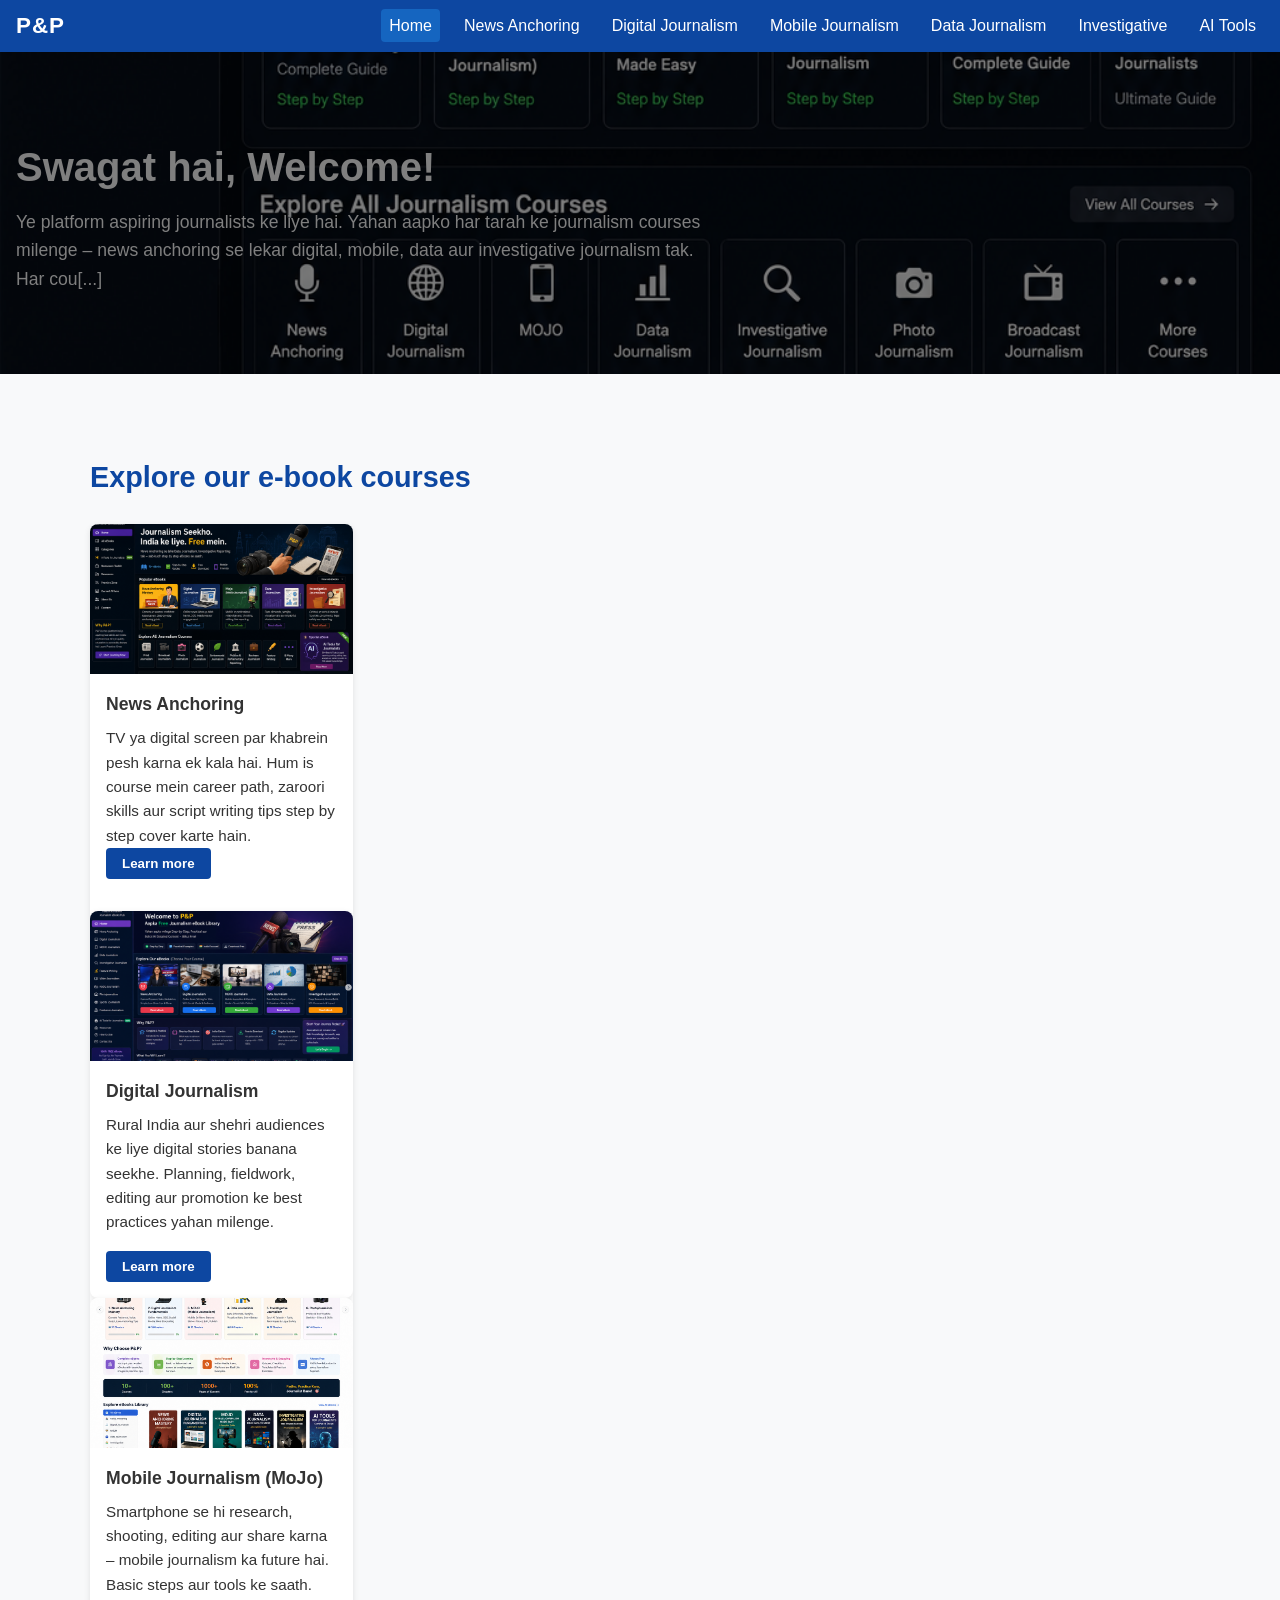
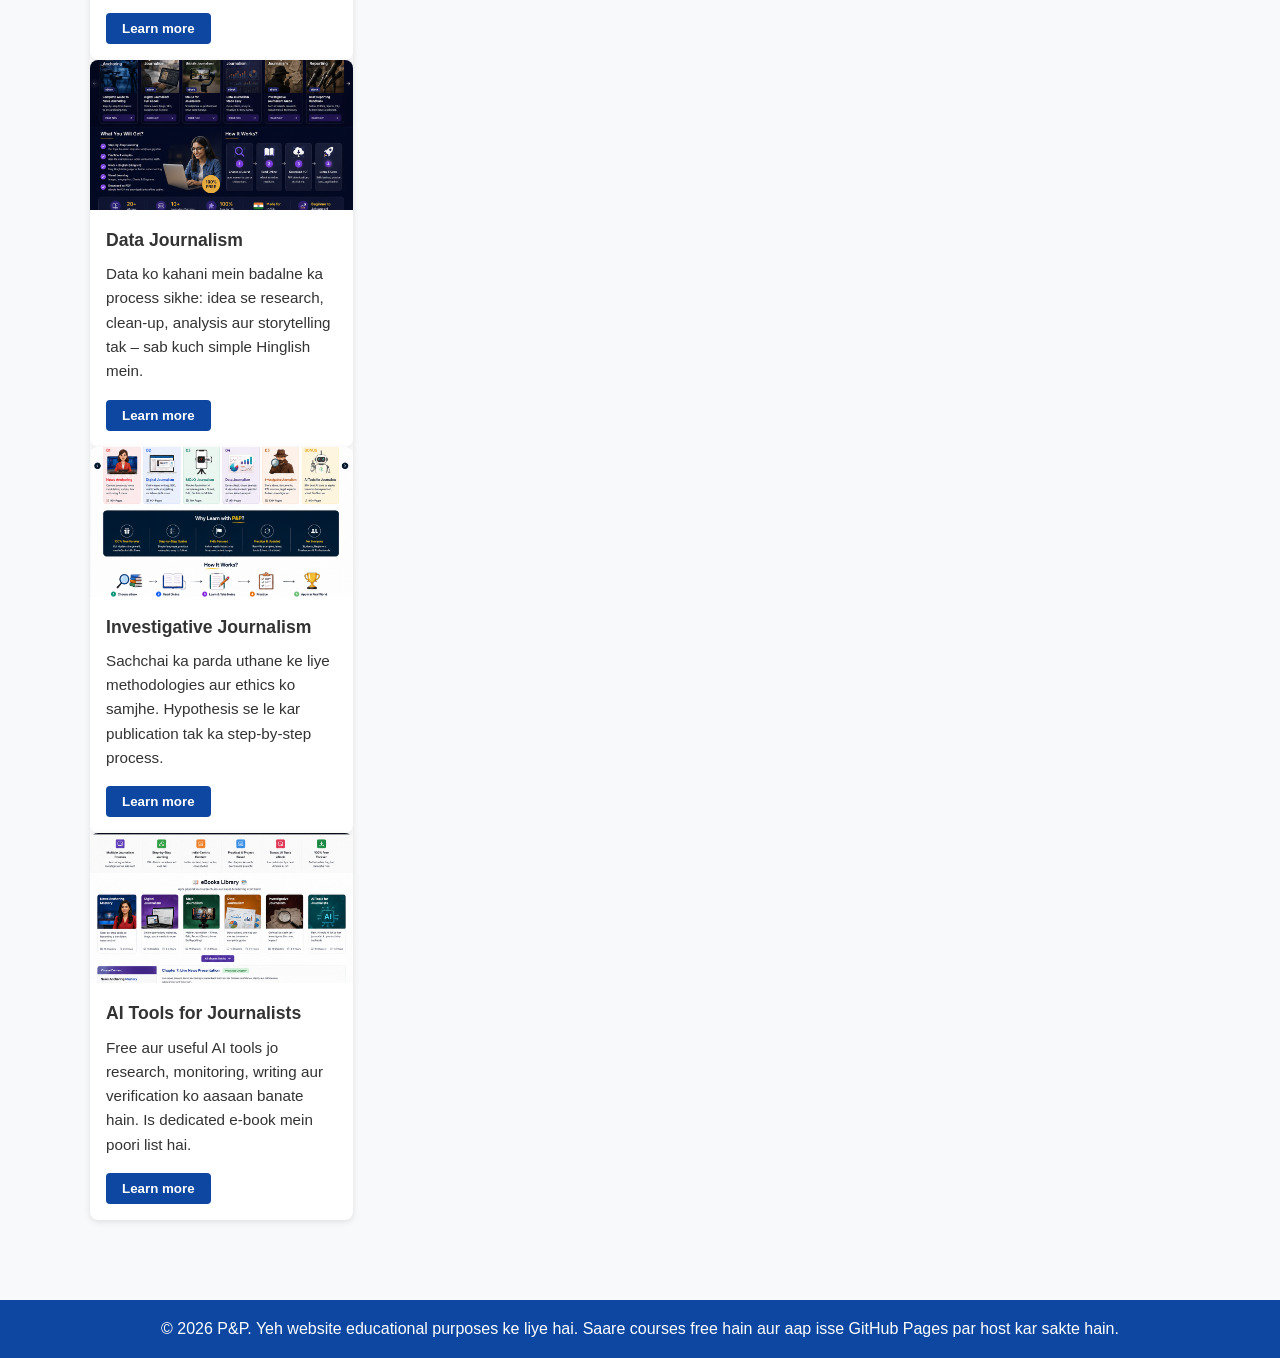
<file: index.html>
<!DOCTYPE html>
<html lang="en">
<head>
  <meta charset="UTF-8">
  <meta name="viewport" content="width=device-width, initial-scale=1.0">
  <title>P&P – Journalism e‑Books</title>
  <link rel="stylesheet" href="style.css">
  <script defer src="script.js"></script>
</head>
<body>
  <nav>
    <div class="logo">P&amp;P</div>
    <ul>
      <li><a href="index.html" class="active">Home</a></li>
      <li><a href="news_anchor.html">News Anchoring</a></li>
      <li><a href="digital_journalism.html">Digital Journalism</a></li>
      <li><a href="mojo.html">Mobile Journalism</a></li>
      <li><a href="data_journalism.html">Data Journalism</a></li>
      <li><a href="investigative.html">Investigative</a></li>
      <li><a href="ai_tools.html">AI Tools</a></li>
    </ul>
  </nav>
  <header class="hero" style="background-image: url('home.png');">
    <h1>Swagat hai, Welcome!</h1>
    <p>Ye platform aspiring journalists ke liye hai. Yahan aapko har tarah ke journalism courses milenge – news anchoring se lekar digital, mobile, data aur investigative journalism tak. Har cou[...]
  </header>
  <main class="container">
    <h2>Explore our e‑book courses</h2>
    <div class="cards">
      <!-- News Anchor card -->
      <div class="card">
        <img src="news_anchor.png" alt="News Anchoring">
        <div class="card-content">
          <div class="card-title">News Anchoring</div>
          <div class="card-text">TV ya digital screen par khabrein pesh karna ek kala hai. Hum is course mein career path, zaroori skills aur script writing tips step by step cover karte hain.</di[...]
          <a href="news_anchor.html"><button>Learn more</button></a>
        </div>
      </div>
      <!-- Digital Journalism card -->
      <div class="card">
        <img src="digital_journalism.png" alt="Digital Journalism">
        <div class="card-content">
          <div class="card-title">Digital Journalism</div>
          <div class="card-text">Rural India aur shehri audiences ke liye digital stories banana seekhe. Planning, fieldwork, editing aur promotion ke best practices yahan milenge.</div>
          <a href="digital_journalism.html"><button>Learn more</button></a>
        </div>
      </div>
      <!-- Mobile Journalism card -->
      <div class="card">
        <img src="mojo.png" alt="Mobile Journalism (MoJo)">
        <div class="card-content">
          <div class="card-title">Mobile Journalism (MoJo)</div>
          <div class="card-text">Smartphone se hi research, shooting, editing aur share karna – mobile journalism ka future hai. Basic steps aur tools ke saath.</div>
          <a href="mojo.html"><button>Learn more</button></a>
        </div>
      </div>
      <!-- Data Journalism card -->
      <div class="card">
        <img src="data_journalism.png" alt="Data Journalism">
        <div class="card-content">
          <div class="card-title">Data Journalism</div>
          <div class="card-text">Data ko kahani mein badalne ka process sikhe: idea se research, clean‑up, analysis aur storytelling tak – sab kuch simple Hinglish mein.</div>
          <a href="data_journalism.html"><button>Learn more</button></a>
        </div>
      </div>
      <!-- Investigative Journalism card -->
      <div class="card">
        <img src="investigative.png" alt="Investigative Journalism">
        <div class="card-content">
          <div class="card-title">Investigative Journalism</div>
          <div class="card-text">Sachchai ka parda uthane ke liye methodologies aur ethics ko samjhe. Hypothesis se le kar publication tak ka step‑by‑step process.</div>
          <a href="investigative.html"><button>Learn more</button></a>
        </div>
      </div>
      <!-- AI Tools card -->
      <div class="card">
        <img src="ai_tools.png" alt="AI Tools for Journalists">
        <div class="card-content">
          <div class="card-title">AI Tools for Journalists</div>
          <div class="card-text">Free aur useful AI tools jo research, monitoring, writing aur verification ko aasaan banate hain. Is dedicated e‑book mein poori list hai.</div>
          <a href="ai_tools.html"><button>Learn more</button></a>
        </div>
      </div>
    </div>
  </main>
  <footer>
    © 2026 P&P. Yeh website educational purposes ke liye hai. Saare courses free hain aur aap isse GitHub Pages par host kar sakte hain.
  </footer>
</body>
</html>
</file>
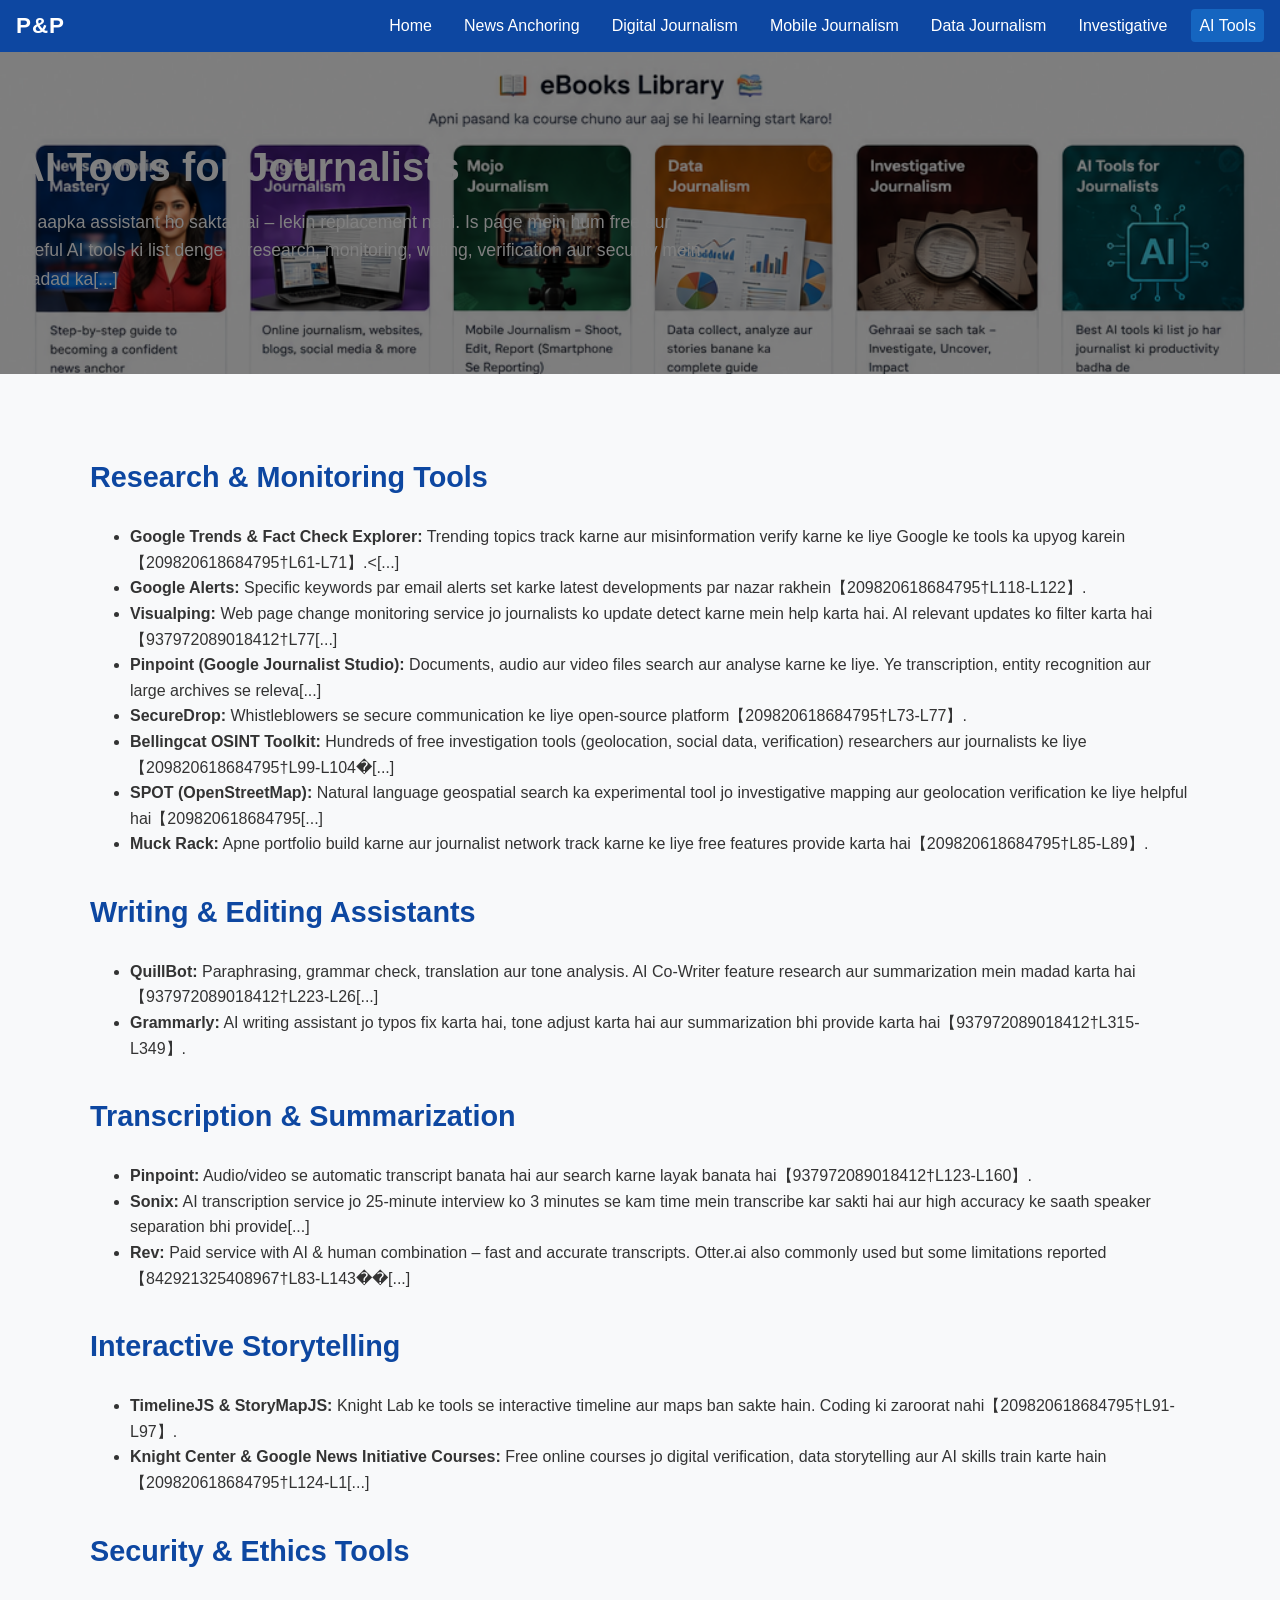
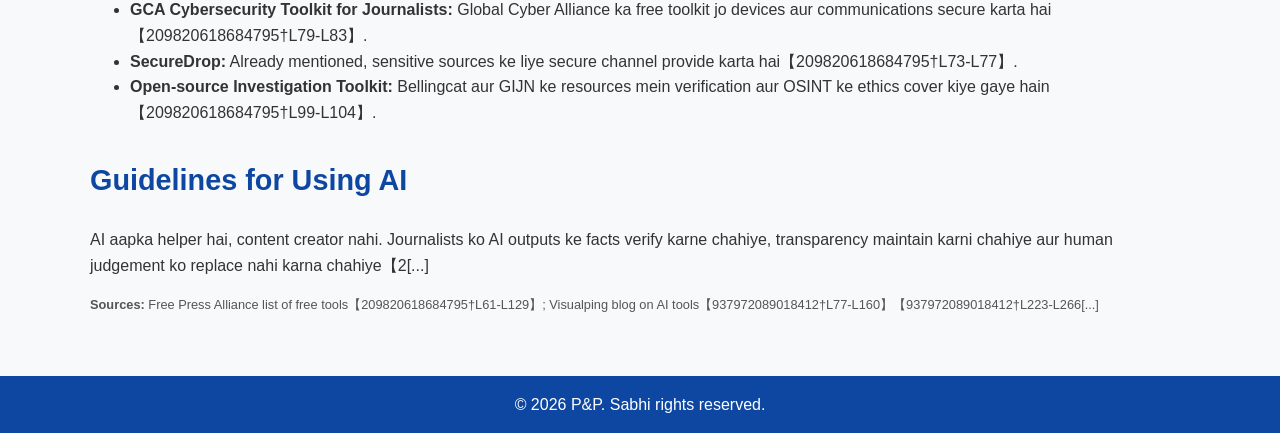
<file: ai_tools.html>
<!DOCTYPE html>
<html lang="en">
<head>
  <meta charset="UTF-8">
  <meta name="viewport" content="width=device-width, initial-scale=1.0">
  <title>AI Tools for Journalists – P&P</title>
  <link rel="stylesheet" href="style.css">
  <script defer src="script.js"></script>
</head>
<body>
  <nav>
    <div class="logo">P&amp;P</div>
    <ul>
      <li><a href="index.html">Home</a></li>
      <li><a href="news_anchor.html">News Anchoring</a></li>
      <li><a href="digital_journalism.html">Digital Journalism</a></li>
      <li><a href="mojo.html">Mobile Journalism</a></li>
      <li><a href="data_journalism.html">Data Journalism</a></li>
      <li><a href="investigative.html">Investigative</a></li>
      <li><a href="ai_tools.html" class="active">AI Tools</a></li>
    </ul>
  </nav>
  <header class="hero" style="background-image: url('ai_tools.png');">
    <h1>AI Tools for Journalists</h1>
    <p>AI aapka assistant ho sakta hai – lekin replacement nahi. Is page mein hum free aur useful AI tools ki list denge jo research, monitoring, writing, verification aur security mein madad ka[...]
  </header>
  <main class="container">
    <h2>Research & Monitoring Tools</h2>
    <ul>
      <li><strong>Google Trends & Fact Check Explorer:</strong> Trending topics track karne aur misinformation verify karne ke liye Google ke tools ka upyog karein【209820618684795†L61-L71】.<[...]
      <li><strong>Google Alerts:</strong> Specific keywords par email alerts set karke latest developments par nazar rakhein【209820618684795†L118-L122】.</li>
      <li><strong>Visualping:</strong> Web page change monitoring service jo journalists ko update detect karne mein help karta hai. AI relevant updates ko filter karta hai【937972089018412†L77[...]
      <li><strong>Pinpoint (Google Journalist Studio):</strong> Documents, audio aur video files search aur analyse karne ke liye. Ye transcription, entity recognition aur large archives se releva[...]
      <li><strong>SecureDrop:</strong> Whistleblowers se secure communication ke liye open‑source platform【209820618684795†L73-L77】.</li>
      <li><strong>Bellingcat OSINT Toolkit:</strong> Hundreds of free investigation tools (geolocation, social data, verification) researchers aur journalists ke liye【209820618684795†L99-L104�[...]
      <li><strong>SPOT (OpenStreetMap):</strong> Natural language geospatial search ka experimental tool jo investigative mapping aur geolocation verification ke liye helpful hai【209820618684795[...]
      <li><strong>Muck Rack:</strong> Apne portfolio build karne aur journalist network track karne ke liye free features provide karta hai【209820618684795†L85-L89】.</li>
    </ul>
    <h2>Writing & Editing Assistants</h2>
    <ul>
      <li><strong>QuillBot:</strong> Paraphrasing, grammar check, translation aur tone analysis. AI Co‑Writer feature research aur summarization mein madad karta hai【937972089018412†L223-L26[...]
      <li><strong>Grammarly:</strong> AI writing assistant jo typos fix karta hai, tone adjust karta hai aur summarization bhi provide karta hai【937972089018412†L315-L349】.</li>
    </ul>
    <h2>Transcription & Summarization</h2>
    <ul>
      <li><strong>Pinpoint:</strong> Audio/video se automatic transcript banata hai aur search karne layak banata hai【937972089018412†L123-L160】.</li>
      <li><strong>Sonix:</strong> AI transcription service jo 25‑minute interview ko 3 minutes se kam time mein transcribe kar sakti hai aur high accuracy ke saath speaker separation bhi provide[...]
      <li><strong>Rev:</strong> Paid service with AI & human combination – fast and accurate transcripts. Otter.ai also commonly used but some limitations reported【842921325408967†L83-L143��[...]
    </ul>
    <h2>Interactive Storytelling</h2>
    <ul>
      <li><strong>TimelineJS & StoryMapJS:</strong> Knight Lab ke tools se interactive timeline aur maps ban sakte hain. Coding ki zaroorat nahi【209820618684795†L91-L97】.</li>
      <li><strong>Knight Center & Google News Initiative Courses:</strong> Free online courses jo digital verification, data storytelling aur AI skills train karte hain【209820618684795†L124-L1[...]
    </ul>
    <h2>Security & Ethics Tools</h2>
    <ul>
      <li><strong>GCA Cybersecurity Toolkit for Journalists:</strong> Global Cyber Alliance ka free toolkit jo devices aur communications secure karta hai【209820618684795†L79-L83】.</li>
      <li><strong>SecureDrop:</strong> Already mentioned, sensitive sources ke liye secure channel provide karta hai【209820618684795†L73-L77】.</li>
      <li><strong>Open‑source Investigation Toolkit:</strong> Bellingcat aur GIJN ke resources mein verification aur OSINT ke ethics cover kiye gaye hain【209820618684795†L99-L104】.</li>
    </ul>
    <h2>Guidelines for Using AI</h2>
    <p>AI aapka helper hai, content creator nahi. Journalists ko AI outputs ke facts verify karne chahiye, transparency maintain karni chahiye aur human judgement ko replace nahi karna chahiye【2[...]
    <div class="citations">
      <p><strong>Sources:</strong> Free Press Alliance list of free tools【209820618684795†L61-L129】; Visualping blog on AI tools【937972089018412†L77-L160】【937972089018412†L223-L266[...]
    </div>
  </main>
  <footer>
    © 2026 P&P. Sabhi rights reserved.
  </footer>
</body>
</html>
</file>
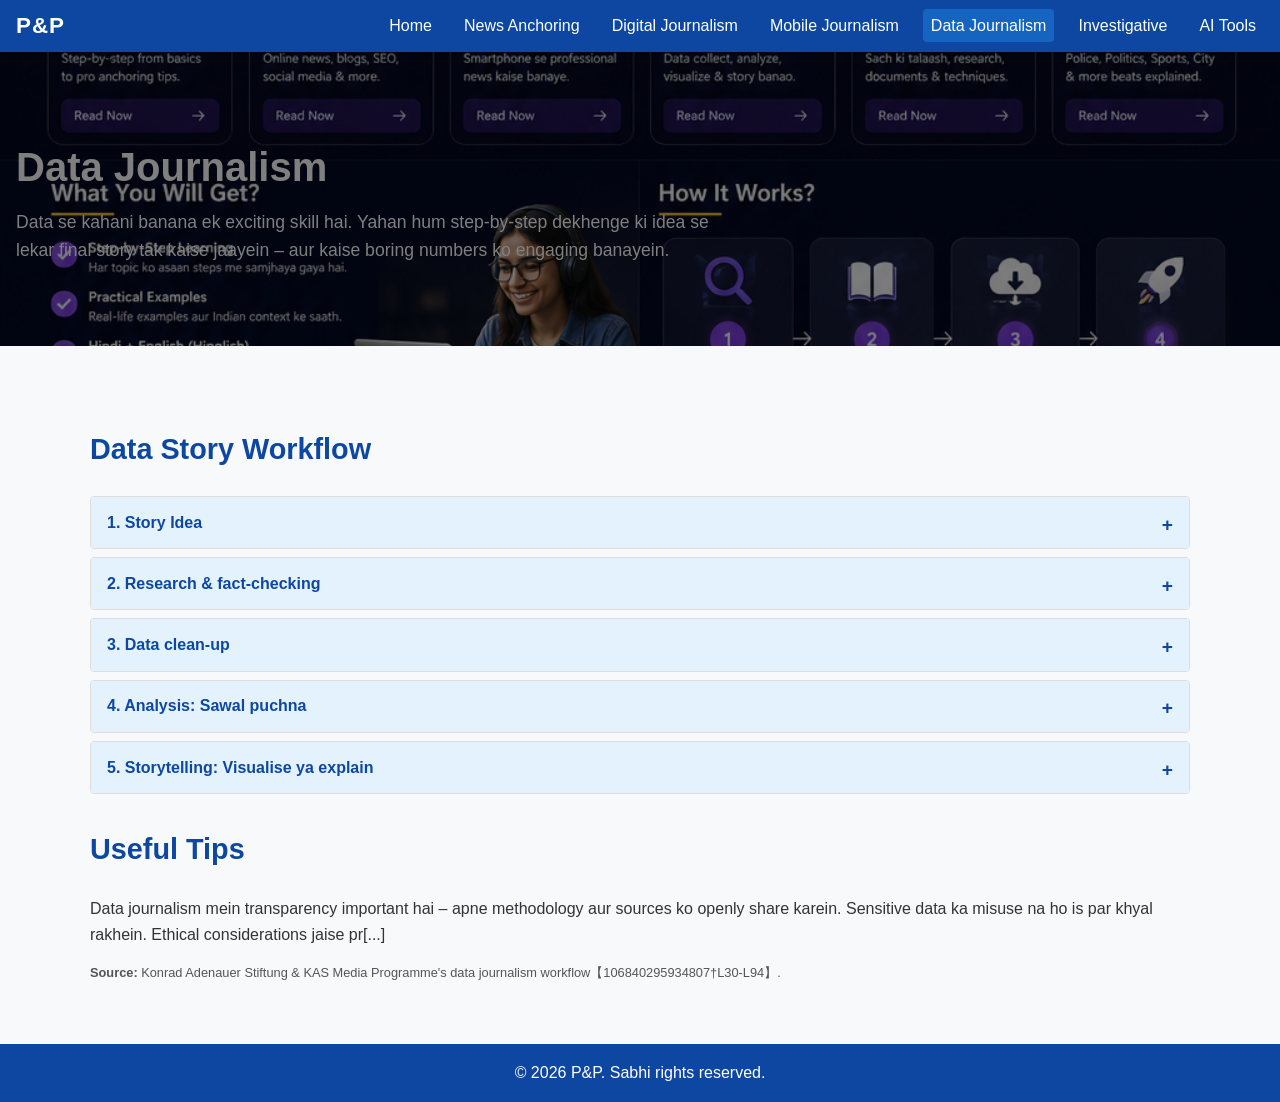
<file: data_journalism.html>
<!DOCTYPE html>
<html lang="en">
<head>
  <meta charset="UTF-8">
  <meta name="viewport" content="width=device-width, initial-scale=1.0">
  <title>Data Journalism – P&P</title>
  <link rel="stylesheet" href="style.css">
  <script defer src="script.js"></script>
</head>
<body>
  <nav>
    <div class="logo">P&amp;P</div>
    <ul>
      <li><a href="index.html">Home</a></li>
      <li><a href="news_anchor.html">News Anchoring</a></li>
      <li><a href="digital_journalism.html">Digital Journalism</a></li>
      <li><a href="mojo.html">Mobile Journalism</a></li>
      <li><a href="data_journalism.html" class="active">Data Journalism</a></li>
      <li><a href="investigative.html">Investigative</a></li>
      <li><a href="ai_tools.html">AI Tools</a></li>
    </ul>
  </nav>
  <header class="hero" style="background-image: url('data_journalism.png');">
    <h1>Data Journalism</h1>
    <p>Data se kahani banana ek exciting skill hai. Yahan hum step‑by‑step dekhenge ki idea se lekar final story tak kaise jaayein – aur kaise boring numbers ko engaging banayein.</p>
  </header>
  <main class="container">
    <h2>Data Story Workflow</h2>
    <div class="accordion-item">
      <div class="accordion-header">1. Story Idea</div>
      <div class="accordion-content">
        <p>Har data story ek strong idea se start hoti hai. Topic choose karne se pehle samjhein ki ispe audience kyu care karegi. Idea ke relevant data sources list karein【106840295934807†L30[...]
      </div>
    </div>
    <div class="accordion-item">
      <div class="accordion-header">2. Research & fact‑checking</div>
      <div class="accordion-content">
        <p>Data sets, reports aur government sources se information collect karein. Different formats (CSV, PDF, APIs) kaise handle karna hai ye seekhein. Har source ko verify karein aur context s[...]
      </div>
    </div>
    <div class="accordion-item">
      <div class="accordion-header">3. Data clean‑up</div>
      <div class="accordion-content">
        <p>Raw data aksar messi hoti hai. Spreadsheets ya scripting tools (Excel, Google Sheets, R, Python) se missing values, typos aur duplicates ko clean karein. Data ko structure karke analysi[...]
      </div>
    </div>
    <div class="accordion-item">
      <div class="accordion-header">4. Analysis: Sawal puchna</div>
      <div class="accordion-content">
        <p>Analysis stage mein right questions puchna zaroori hai. Data ko explore karein, patterns aur correlations dhoondein, aur results ko cross‑check karein taki conclusions sahi ho. Agar d[...]
      </div>
    </div>
    <div class="accordion-item">
      <div class="accordion-header">5. Storytelling: Visualise ya explain</div>
      <div class="accordion-content">
        <p>Story ke message ko decide karein aur audience ke liye best format choose karein. Charts, maps ya infographics use karna hamesha zaroori nahi; sometimes simple text ya table kaafi hota [...]
      </div>
    </div>
    <h2>Useful Tips</h2>
    <p>Data journalism mein transparency important hai – apne methodology aur sources ko openly share karein. Sensitive data ka misuse na ho is par khyal rakhein. Ethical considerations jaise pr[...]
    <div class="citations">
      <p><strong>Source:</strong> Konrad Adenauer Stiftung & KAS Media Programme's data journalism workflow【106840295934807†L30-L94】.</p>
    </div>
  </main>
  <footer>
    © 2026 P&P. Sabhi rights reserved.
  </footer>
</body>
</html>
</file>
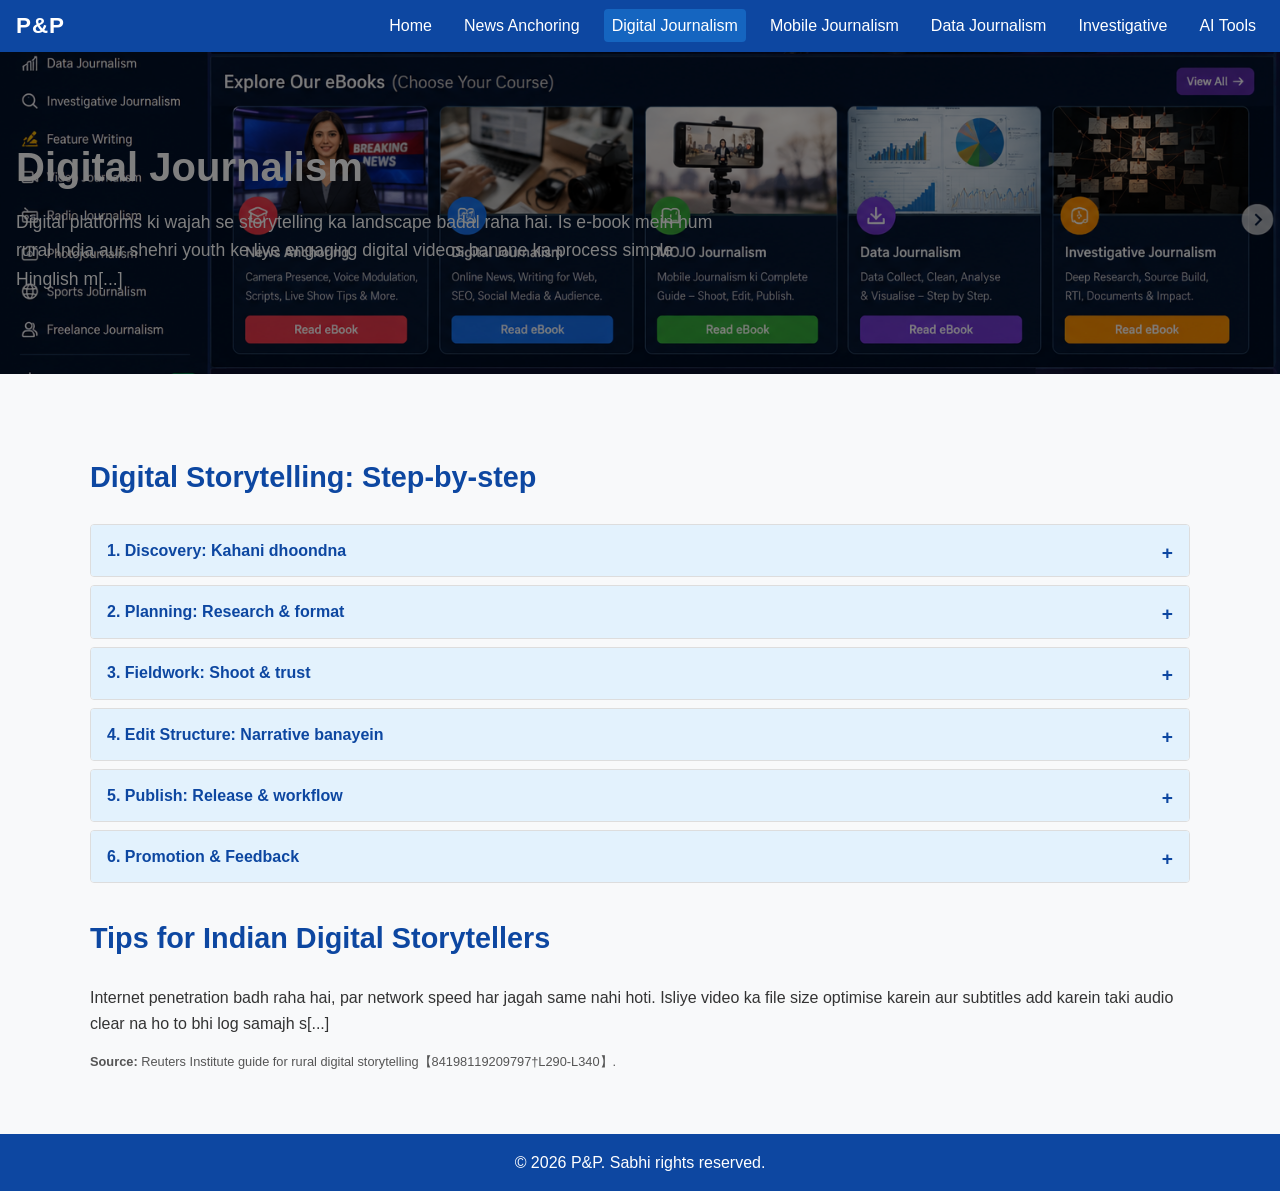
<file: digital_journalism.html>
<!DOCTYPE html>
<html lang="en">
<head>
  <meta charset="UTF-8">
  <meta name="viewport" content="width=device-width, initial-scale=1.0">
  <title>Digital Journalism – P&P</title>
  <link rel="stylesheet" href="style.css">
  <script defer src="script.js"></script>
</head>
<body>
  <nav>
    <div class="logo">P&amp;P</div>
    <ul>
      <li><a href="index.html">Home</a></li>
      <li><a href="news_anchor.html">News Anchoring</a></li>
      <li><a href="digital_journalism.html" class="active">Digital Journalism</a></li>
      <li><a href="mojo.html">Mobile Journalism</a></li>
      <li><a href="data_journalism.html">Data Journalism</a></li>
      <li><a href="investigative.html">Investigative</a></li>
      <li><a href="ai_tools.html">AI Tools</a></li>
    </ul>
  </nav>
  <header class="hero" style="background-image: url('digital_journalism.png');">
    <h1>Digital Journalism</h1>
    <p>Digital platforms ki wajah se storytelling ka landscape badal raha hai. Is e‑book mein hum rural India aur shehri youth ke liye engaging digital videos banane ka process simple Hinglish m[...]
  </header>
  <main class="container">
    <h2>Digital Storytelling: Step‑by‑step</h2>
    <div class="accordion-item">
      <div class="accordion-header">1. Discovery: Kahani dhoondna</div>
      <div class="accordion-content">
        <p>Sabse pehle apne community, gaon ya shehar mein aise log aur issues identify karein jo impactful kahani ban sakte hain. Local sources ke saath baat karke story ideas dhoondna【84198119[...]
      </div>
    </div>
    <div class="accordion-item">
      <div class="accordion-header">2. Planning: Research & format</div>
      <div class="accordion-content">
        <p>Story ko record karne se pehle research karein. Interview questions likhein aur decide karein ki kahani short reel hogi ya long form. Source se respect ke saath deal karein aur fact‑c[...]
      </div>
    </div>
    <div class="accordion-item">
      <div class="accordion-header">3. Fieldwork: Shoot & trust</div>
      <div class="accordion-content">
        <p>Field mein strong visuals aur clean audio capture karein. Interviewees ki safety aur comfort ka dhyan rakhein. Bina permission ke record na karein. Story ke essence ko capture karne ke [...]
      </div>
    </div>
    <div class="accordion-item">
      <div class="accordion-header">4. Edit Structure: Narrative banayein</div>
      <div class="accordion-content">
        <p>Shoot ke baad clips ko organize karein aur narrative sequence banayein. Pace aur music ko balanced rakhkar audience ka attention banayein. Voiceover ke through background details explai[...]
      </div>
    </div>
    <div class="accordion-item">
      <div class="accordion-header">5. Publish: Release & workflow</div>
      <div class="accordion-content">
        <p>Project folders aur file names ko organise karein, final video export karein aur appropriate platform (YouTube, Instagram, local channel) par upload karein. Caption aur thumbnail attrac[...]
      </div>
    </div>
    <div class="accordion-item">
      <div class="accordion-header">6. Promotion & Feedback</div>
      <div class="accordion-content">
        <p>Social media ke through video ko share karein. Audience comments aur analytics se sikhein ki kya acha laga aur kya behtar ho sakta hai. Har release ke baad feedback se improvement plan [...]
      </div>
    </div>
    <h2>Tips for Indian Digital Storytellers</h2>
    <p>Internet penetration badh raha hai, par network speed har jagah same nahi hoti. Isliye video ka file size optimise karein aur subtitles add karein taki audio clear na ho to bhi log samajh s[...]
    <div class="citations">
      <p><strong>Source:</strong> Reuters Institute guide for rural digital storytelling【84198119209797†L290-L340】.</p>
    </div>
  </main>
  <footer>
    © 2026 P&P. Sabhi rights reserved.
  </footer>
</body>
</html>
</file>
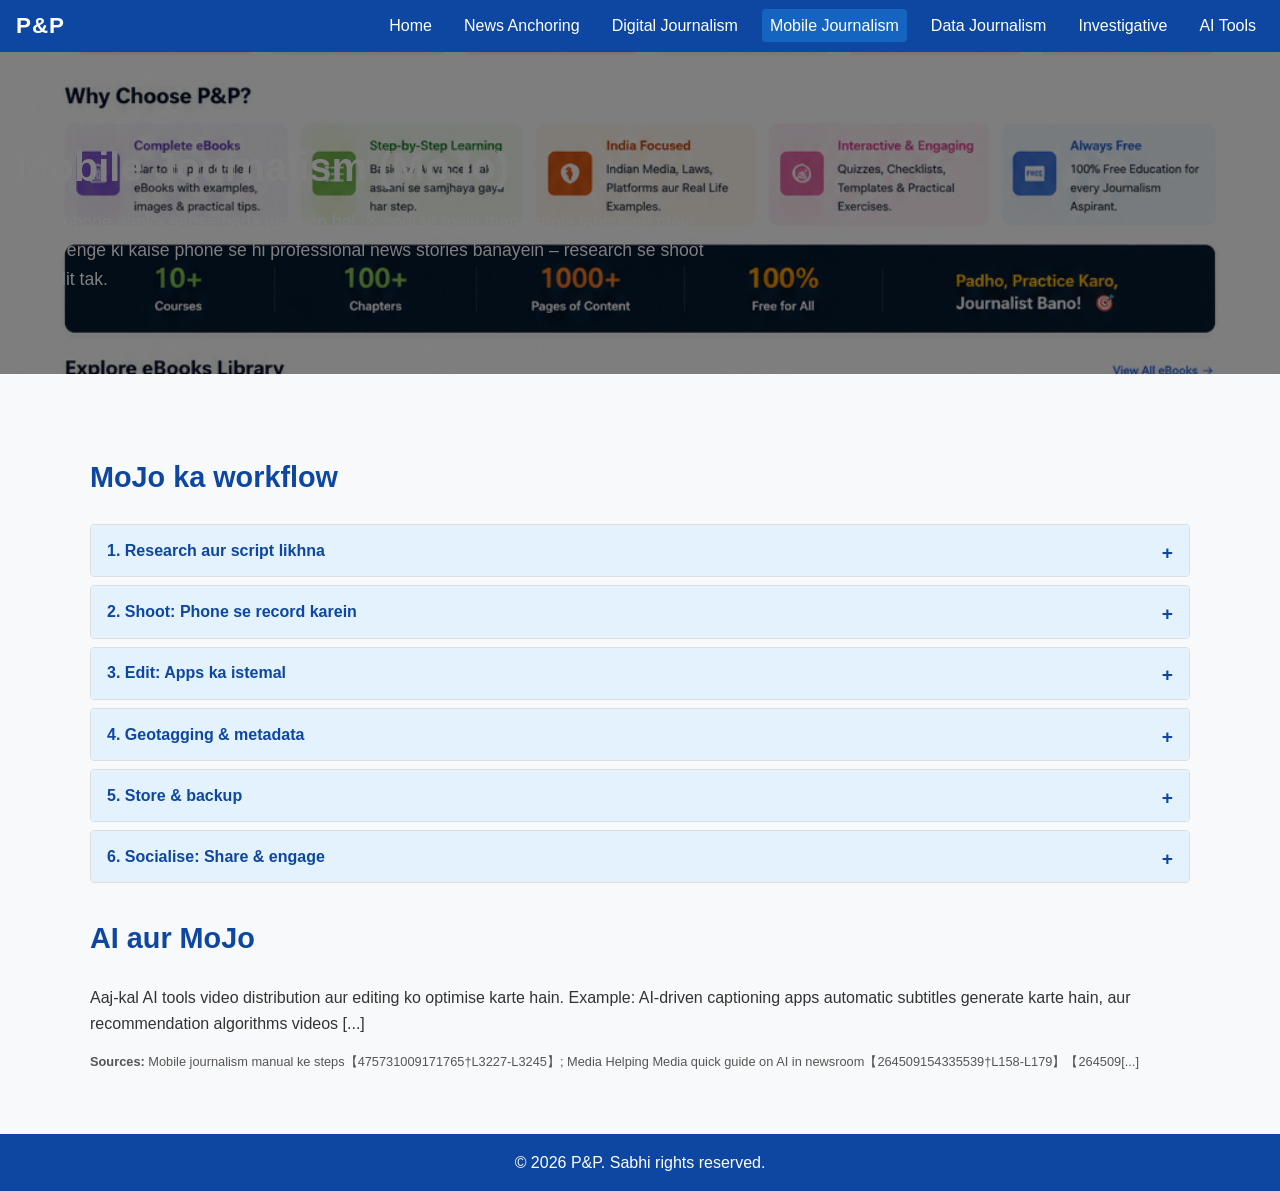
<file: mojo.html>
<!DOCTYPE html>
<html lang="en">
<head>
  <meta charset="UTF-8">
  <meta name="viewport" content="width=device-width, initial-scale=1.0">
  <title>Mobile Journalism (MoJo) – P&P</title>
  <link rel="stylesheet" href="style.css">
  <script defer src="script.js"></script>
</head>
<body>
  <nav>
    <div class="logo">P&amp;P</div>
    <ul>
      <li><a href="index.html">Home</a></li>
      <li><a href="news_anchor.html">News Anchoring</a></li>
      <li><a href="digital_journalism.html">Digital Journalism</a></li>
      <li><a href="mojo.html" class="active">Mobile Journalism</a></li>
      <li><a href="data_journalism.html">Data Journalism</a></li>
      <li><a href="investigative.html">Investigative</a></li>
      <li><a href="ai_tools.html">AI Tools</a></li>
    </ul>
  </nav>
  <header class="hero" style="background-image: url('mojo.png');">
    <h1>Mobile Journalism (MoJo)</h1>
    <p>Smartphone aapka sabse bada weapon hai. Is course mein hum simple language mein dikhayenge ki kaise phone se hi professional news stories banayein – research se shoot aur edit tak.</p>
  </header>
  <main class="container">
    <h2>MoJo ka workflow</h2>
    <div class="accordion-item">
      <div class="accordion-header">1. Research aur script likhna</div>
      <div class="accordion-content">
        <p>Kisi bhi story ka base research hai. Story idea find karein, background information collect karein aur ek short script/timeline banayein. Script ke dauran main message aur angle decide [...]
      </div>
    </div>
    <div class="accordion-item">
      <div class="accordion-header">2. Shoot: Phone se record karein</div>
      <div class="accordion-content">
        <p>Smartphone ke camera settings ko samjhein. Horizontal framing, steady shots aur proper lighting maintain karein. B‑roll ke alava interviews aur nat sound capture karein【475731009171[...]
      </div>
    </div>
    <div class="accordion-item">
      <div class="accordion-header">3. Edit: Apps ka istemal</div>
      <div class="accordion-content">
        <p>Mobile editing apps (KineMaster, VN, InShot, iMovie) se clips cut karein, transitions add karein aur subtitles/graphics include karein. Short videos logon ko zyada engage karte hain, to[...]
      </div>
    </div>
    <div class="accordion-item">
      <div class="accordion-header">4. Geotagging & metadata</div>
      <div class="accordion-content">
        <p>Story ki location mention karna credibility increase karta hai. GPS ya manual geotag feature use karke location add karein. Metadata mein date, time aur description likhna bhule nahi【[...]
      </div>
    </div>
    <div class="accordion-item">
      <div class="accordion-header">5. Store & backup</div>
      <div class="accordion-content">
        <p>Shoot ke baad files ko secure jagah par backup karein – cloud storage (Google Drive, iCloud) ya external hard drive mein. Ye practice data loss se bachati hai【475731009171765†L322[...]
      </div>
    </div>
    <div class="accordion-item">
      <div class="accordion-header">6. Socialise: Share & engage</div>
      <div class="accordion-content">
        <p>Story publish karne ke baad social media platforms par share karein. Facebook, Instagram Reels, YouTube Shorts aur WhatsApp broadcasts se audience tak pahunchiye. Audience ke feedback k[...]
      </div>
    </div>
    <h2>AI aur MoJo</h2>
    <p>Aaj‑kal AI tools video distribution aur editing ko optimise karte hain. Example: AI‑driven captioning apps automatic subtitles generate karte hain, aur recommendation algorithms videos [...]
    <div class="citations">
      <p><strong>Sources:</strong> Mobile journalism manual ke steps【475731009171765†L3227-L3245】; Media Helping Media quick guide on AI in newsroom【264509154335539†L158-L179】【264509[...]
    </div>
  </main>
  <footer>
    © 2026 P&P. Sabhi rights reserved.
  </footer>
</body>
</html>
</file>
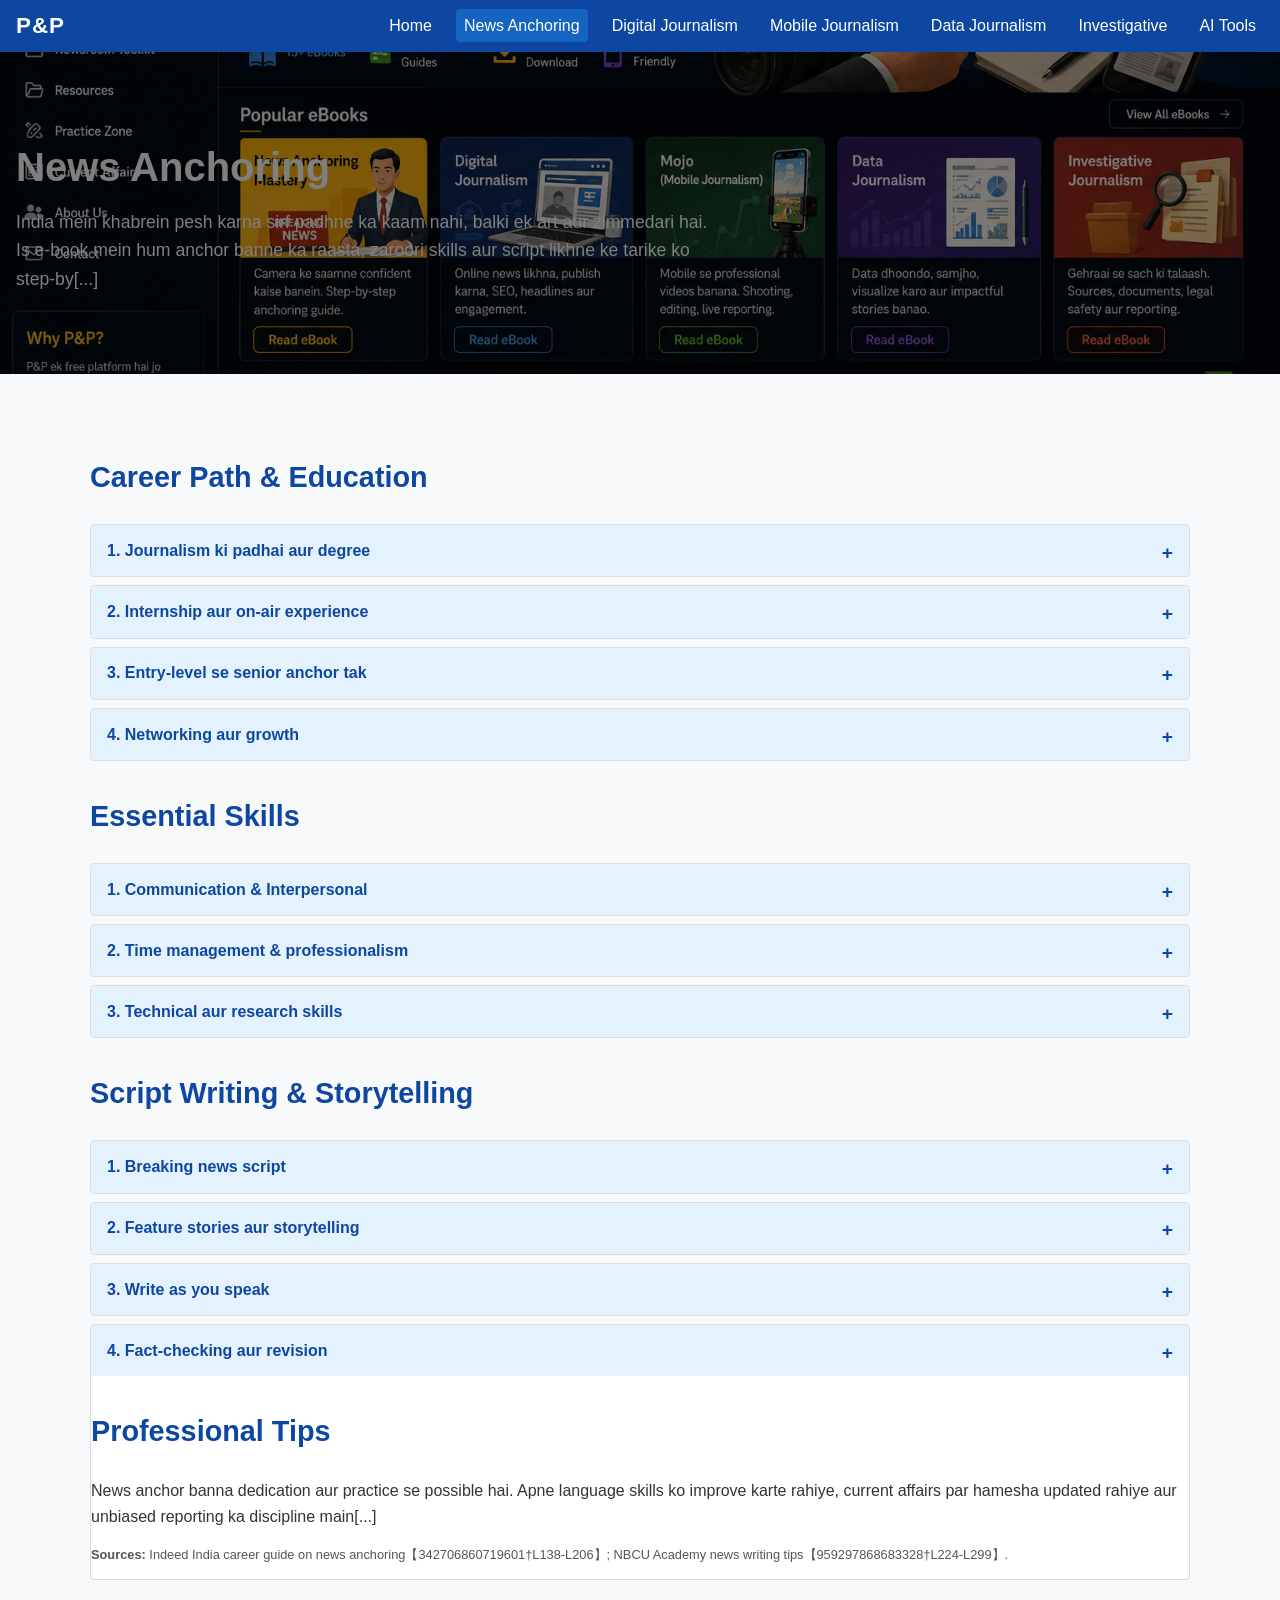
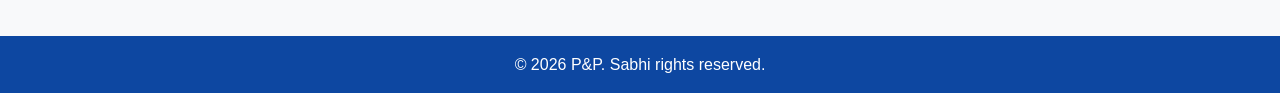
<file: news_anchor.html>
<!DOCTYPE html>
<html lang="en">
<head>
  <meta charset="UTF-8">
  <meta name="viewport" content="width=device-width, initial-scale=1.0">
  <title>News Anchoring – P&P</title>
  <link rel="stylesheet" href="style.css">
  <script defer src="script.js"></script>
</head>
<body>
  <nav>
    <div class="logo">P&amp;P</div>
    <ul>
      <li><a href="index.html">Home</a></li>
      <li><a href="news_anchor.html" class="active">News Anchoring</a></li>
      <li><a href="digital_journalism.html">Digital Journalism</a></li>
      <li><a href="mojo.html">Mobile Journalism</a></li>
      <li><a href="data_journalism.html">Data Journalism</a></li>
      <li><a href="investigative.html">Investigative</a></li>
      <li><a href="ai_tools.html">AI Tools</a></li>
    </ul>
  </nav>
  <header class="hero" style="background-image: url('news_anchor.png');">
    <h1>News Anchoring</h1>
    <p>India mein khabrein pesh karna sirf padhne ka kaam nahi, balki ek art aur zimmedari hai. Is e‑book mein hum anchor banne ka raasta, zaroori skills aur script likhne ke tarike ko step‑by[...]
  </header>
  <main class="container">
    <h2>Career Path & Education</h2>
    <div class="accordion-item">
      <div class="accordion-header">1. Journalism ki padhai aur degree</div>
      <div class="accordion-content">
        <p>Bachelor degree journalism, mass communication ya related field mein lena pehla kadam hai【342706860719601†L138-L206】. India mein BJMC (Bachelor of Journalism & Mass Communication)[...]
      </div>
    </div>
    <div class="accordion-item">
      <div class="accordion-header">2. Internship aur on‑air experience</div>
      <div class="accordion-content">
        <p>Degree ke saath‑saath internships karein – news channels ya digital platforms par. Student media, campus radio aur community TV par kaam karke on‑air confidence badhaayein【34270[...]
      </div>
    </div>
    <div class="accordion-item">
      <div class="accordion-header">3. Entry‑level se senior anchor tak</div>
      <div class="accordion-content">
        <p>Graduation ke baad, reporter ya production assistant jaise entry‑level jobs se shuru karein. Samay ke saath experience aur portfolio build karke bade news networks ya national channel[...]
      </div>
    </div>
    <div class="accordion-item">
      <div class="accordion-header">4. Networking aur growth</div>
      <div class="accordion-content">
        <p>Industry events, seminars aur social media par peers aur mentors se judkar professional network banayein. Media ka ecosystem badalte trend ko samajhna aur networking se opportunities mi[...]
      </div>
    </div>
    <h2>Essential Skills</h2>
    <div class="accordion-item">
      <div class="accordion-header">1. Communication & Interpersonal</div>
      <div class="accordion-content">
        <p>Saaf aur prabhavi bolne aur samjhane ki ability bahut important hai. Interview karte waqt guests ko comfortable feel karwana aur unke jawaabon se follow‑up questions banana anchoring [...]
      </div>
    </div>
    <div class="accordion-item">
      <div class="accordion-header">2. Time management & professionalism</div>
      <div class="accordion-content">
        <p>Live bulletin strict timing follow karta hai. Aapko stories ko short & crisp format mein dena hota hai, same time par deadlines meet karte hue professional rehna hota hai【342706860719[...]
      </div>
    </div>
    <div class="accordion-item">
      <div class="accordion-header">3. Technical aur research skills</div>
      <div class="accordion-content">
        <p>Teleprompter aur studio equipment ka knowledge, along with story research and fact‑checking skills zaroori hain. Digital tools aur editing software ki samajh bhi help karti hai【3427[...]
      </div>
    </div>
    <h2>Script Writing & Storytelling</h2>
    <div class="accordion-item">
      <div class="accordion-header">1. Breaking news script</div>
      <div class="accordion-content">
        <p>Breaking stories ke scripts information ko front‑load karte hain. Sabse important facts headline aur pehle sentence mein batayein, taki viewers jaldi se update ho jayein【95929786868[...]
      </div>
    </div>
    <div class="accordion-item">
      <div class="accordion-header">2. Feature stories aur storytelling</div>
      <div class="accordion-content">
        <p>Features ya human‑interest stories ke scripts mein gradual reveal use karein. Story ko chote sub‑topics mein divide karke suspense banayein aur context add karein【959297868683328�[...]
      </div>
    </div>
    <div class="accordion-item">
      <div class="accordion-header">3. Write as you speak</div>
      <div class="accordion-content">
        <p>Anchoring script natural conversation jaisa hona chahiye. Clichés avoid karein, descriptive verbs use karein, aur script ko loud read karke unnecessary words cut karein【9592978686833[...]
      </div>
    </div>
    <div class="accordion-item">
      <div class="accordion-header">4. Fact‑checking aur revision</div>
      <div class="accordion-content">
        <p>Har script ke facts cross‑check karein. Broadcast se pehle kahani ko revise karna aur proofread karna professional integrity ko maintain karta hai【959297868683328†L224-L299】.</p[...]
      </div>
    </div>
    <h2>Professional Tips</h2>
    <p>News anchor banna dedication aur practice se possible hai. Apne language skills ko improve karte rahiye, current affairs par hamesha updated rahiye aur unbiased reporting ka discipline main[...]
    <div class="citations">
      <p><strong>Sources:</strong> Indeed India career guide on news anchoring【342706860719601†L138-L206】; NBCU Academy news writing tips【959297868683328†L224-L299】.</p>
    </div>
  </main>
  <footer>
    © 2026 P&P. Sabhi rights reserved.
  </footer>
</body>
</html>
</file>
<file: style.css>
/*
 * Global styles for the P&P journalism e‑book website.
 * We keep the design simple and modern so that the focus remains on learning.
 * Colours are inspired by India: deep blues and warm yellows.
 */

html, body {
  margin: 0;
  padding: 0;
  font-family: 'Segoe UI', Tahoma, Geneva, Verdana, sans-serif;
  background-color: #f8f9fa;
  color: #333;
  line-height: 1.6;
}

a {
  color: #0d47a1;
  text-decoration: none;
}

a:hover {
  text-decoration: underline;
}

/* Navigation bar */
nav {
  background-color: #0d47a1;
  color: #fff;
  display: flex;
  align-items: center;
  justify-content: space-between;
  padding: 0.5rem 1rem;
  box-shadow: 0 2px 4px rgba(0,0,0,0.1);
}

nav .logo {
  font-weight: bold;
  font-size: 1.4rem;
  letter-spacing: 1px;
}

nav ul {
  list-style: none;
  display: flex;
  margin: 0;
  padding: 0;
}

nav li {
  margin-left: 1rem;
}

nav li a {
  color: #fff;
  font-weight: 500;
  padding: 0.5rem;
  border-radius: 4px;
  transition: background 0.2s;
}

nav li a:hover,
nav li a.active {
  background-color: #1565c0;
}

/* Page container */
.container {
  max-width: 1100px;
  margin: auto;
  padding: 1rem;
}

/* Hero section */
.hero {
  position: relative;
  background-size: cover;
  background-position: center;
  color: #fff;
  padding: 4rem 1rem;
  margin-bottom: 2rem;
}

.hero::after {
  content: "";
  position: absolute;
  top: 0;
  left: 0;
  right: 0;
  bottom: 0;
  background: rgba(0,0,0,0.5);
  pointer-events: none;
}

.hero h1 {
  position: relative;
  font-size: 2.5rem;
  margin-bottom: 0.5rem;
  line-height: 1.2;
}

.hero p {
  position: relative;
  max-width: 700px;
  font-size: 1.1rem;
}

/* Cards grid */
.cards {
  display: grid;
  grid-template-columns: repeat(auto-fill, minmax(250px, 1fr));
  gap: 1rem;
  margin-bottom: 2rem;
}

.card {
  background-color: #fff;
  border-radius: 8px;
  box-shadow: 0 2px 6px rgba(0,0,0,0.1);
  overflow: hidden;
  transition: transform 0.2s;
  display: flex;
  flex-direction: column;
}

.card:hover {
  transform: translateY(-4px);
}

.card img {
  width: 100%;
  height: 150px;
  object-fit: cover;
}

.card-content {
  padding: 1rem;
  flex-grow: 1;
}

.card-title {
  font-size: 1.1rem;
  margin-bottom: 0.5rem;
  font-weight: bold;
}

.card-text {
  font-size: 0.95rem;
  margin-bottom: 1rem;
  flex-grow: 1;
}

.card button {
  background-color: #0d47a1;
  color: #fff;
  border: none;
  padding: 0.5rem 1rem;
  border-radius: 4px;
  cursor: pointer;
  font-weight: bold;
  align-self: flex-start;
  transition: background 0.2s;
}

.card button:hover {
  background-color: #1565c0;
}

/* Section headings */
h2 {
  margin-top: 2rem;
  font-size: 1.8rem;
  color: #0d47a1;
}

h3 {
  font-size: 1.3rem;
  margin-top: 1.5rem;
}

/* Accordion */
.accordion-item {
  border: 1px solid #ddd;
  border-radius: 4px;
  margin-bottom: 0.5rem;
  background-color: #fff;
  overflow: hidden;
}

.accordion-header {
  background-color: #e3f2fd;
  color: #0d47a1;
  padding: 0.8rem 1rem;
  cursor: pointer;
  font-weight: bold;
  user-select: none;
  position: relative;
}

.accordion-header::after {
  content: '+';
  position: absolute;
  right: 1rem;
  top: 0.8rem;
  font-size: 1.2rem;
  transition: transform 0.3s;
}

.accordion-header.active::after {
  transform: rotate(45deg);
}

.accordion-content {
  display: none;
  padding: 1rem;
  border-top: 1px solid #ddd;
  background-color: #fafafa;
}

/* Citation style */
.citations {
  font-size: 0.8rem;
  color: #555;
  margin-top: 1rem;
}

.citations a {
  color: #0d47a1;
}

/* Footer */
footer {
  background-color: #0d47a1;
  color: #fff;
  padding: 1rem;
  text-align: center;
  margin-top: 2rem;
}

@media (max-width: 600px) {
  nav ul {
    flex-direction: column;
    align-items: flex-start;
  }
  nav li {
    margin-left: 0;
    margin-top: 0.5rem;
  }
  .hero {
    padding: 2rem 1rem;
  }
}
</file>
